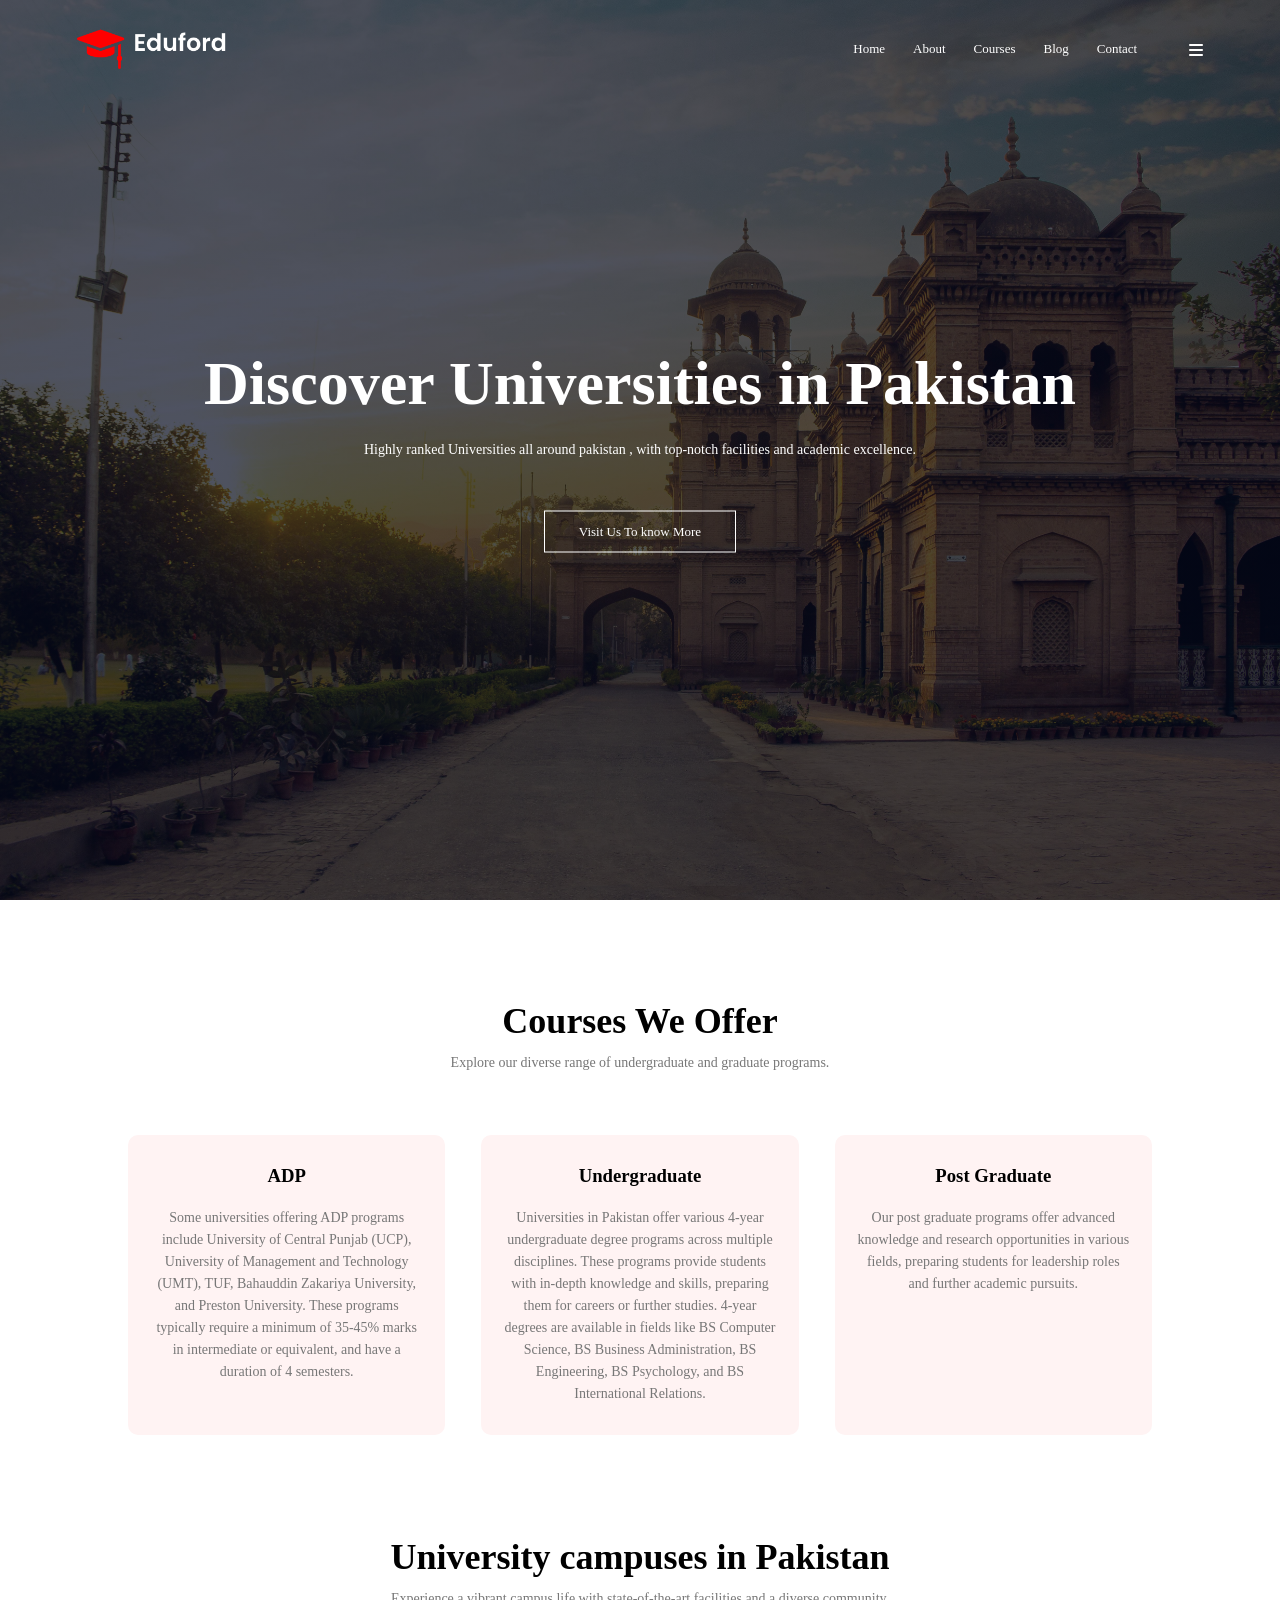
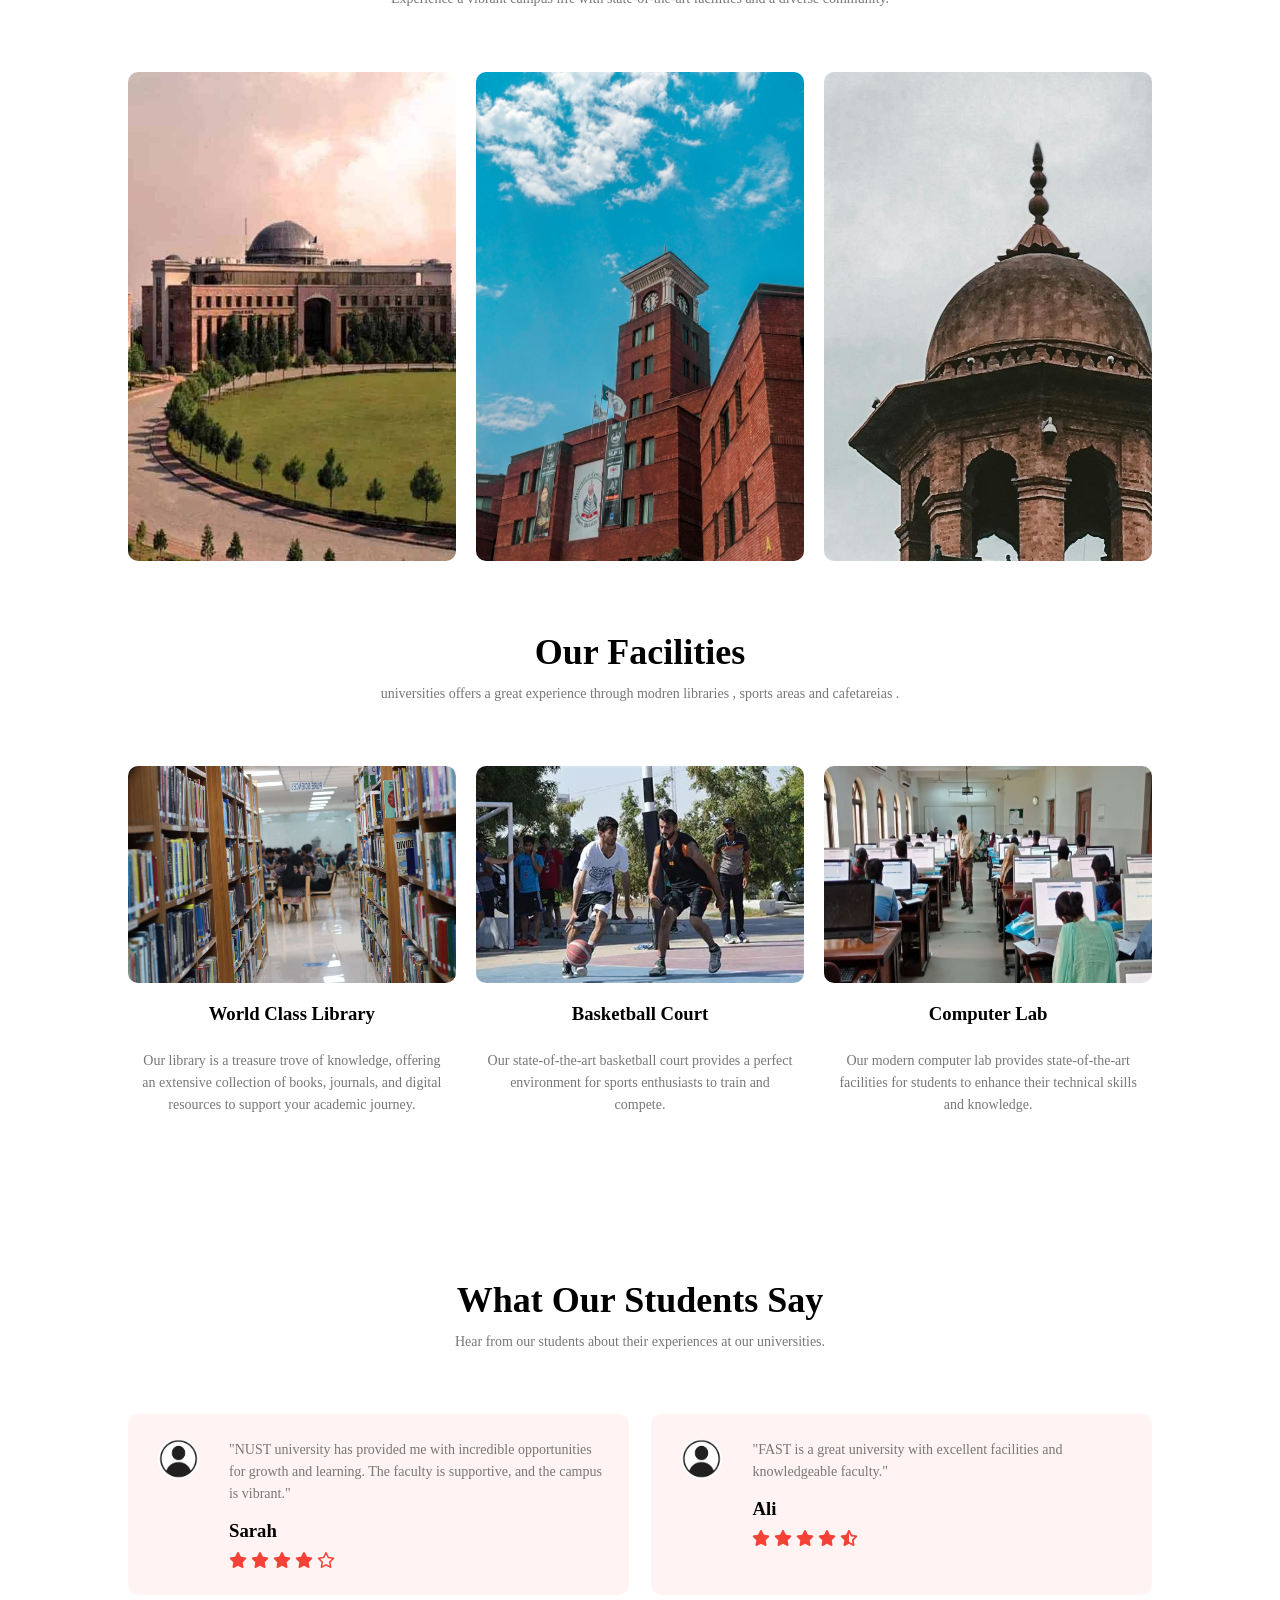
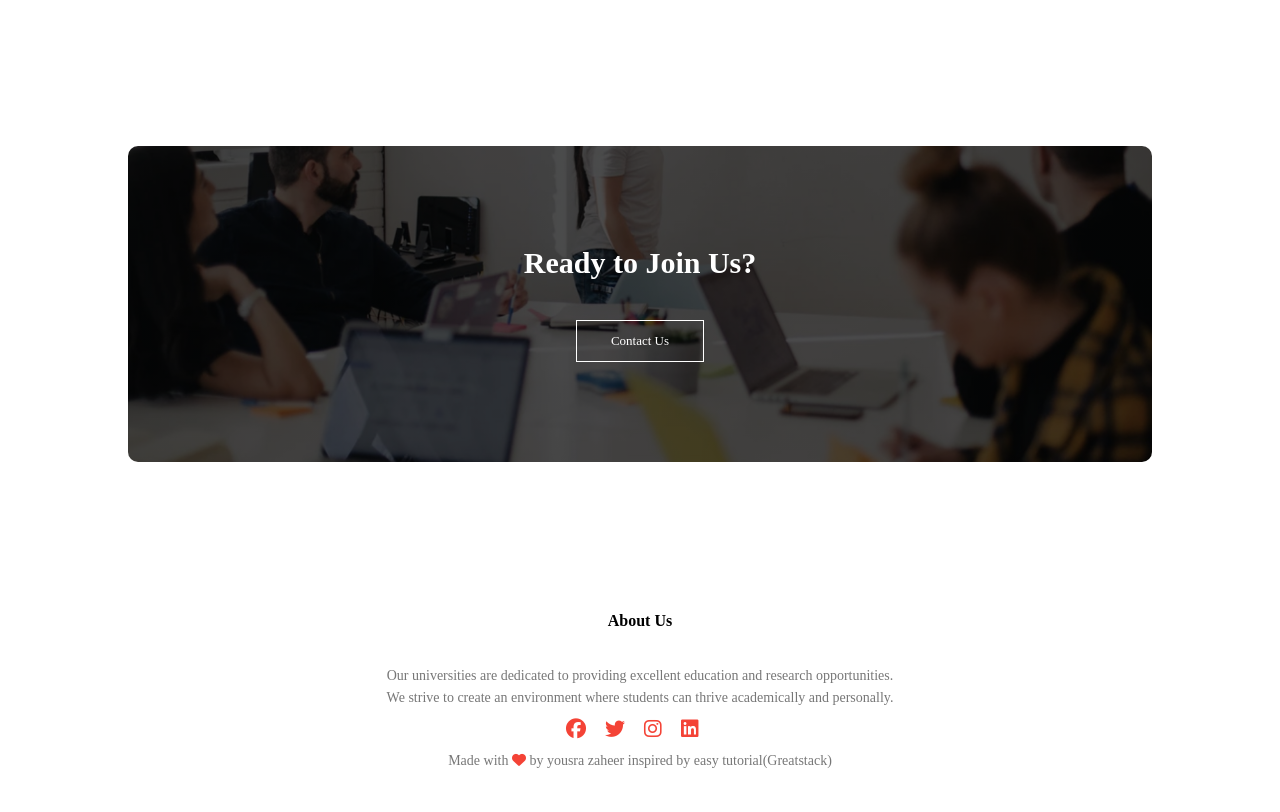
<file: index.html>
<!DOCTYPE html>
<html lang="en">
<head>
	<meta charset="UTF-8">
	<meta name="viewport" content="width=device-width, initial-scale=1.0">
	<title>University Website</title>
    <link rel="stylesheet" href="./style.css">
    <link rel="stylesheet" href="https://cdnjs.cloudflare.com/ajax/libs/font-awesome/6.4.2/css/all.min.css" integrity="sha512-z3gLpd7yknf1YoNbCzqRKc4qyor8gaKU1qmn+CShxbuBusANI9QpRohGBreCFkKxLhei6S9CQXFEbbKuqLg0DA==" crossorigin="anonymous" referrerpolicy="no-referrer">
</head>
<body>
    <section class="header">
      <nav> 
        <a href="index.html"><img src="images/logo.png" alt="University Logo"></a> 
        <div class="nav-links" id="navlinks">
        <i class="fa-solid fa-xmark" id="cross" onclick="hideMenu()"></i>
            <ul>
              <li><a href="index.html">Home</a></li>  
              <li><a href="about.html">About</a></li> 
              <li><a href="course.html">Courses</a></li>
              <li><a href="blog.html">Blog</a></li> 
              <li><a href="contact.html">Contact</a></li> 
            </ul>
        </div>
        <i class="fa-solid fa-bars" id="bars" onclick="showMenu()"></i>

      </nav>
      <div class="text-box">
       <h1>Discover Universities in Pakistan</h1>
       <p>Highly ranked Universities all around pakistan , with top-notch facilities and academic excellence.</p>
       <a href="contact.html" class="hero-btn">Visit Us To know More</a>
    </div>
    </section>

<!--Courses section -->
    <section class="Course">
        <h1>Courses We Offer</h1>
        <p>Explore our diverse range of undergraduate and graduate programs.</p>
        <div class="row">
            <div class="course-col">
                <h3>ADP</h3>
                <p>Some universities offering ADP programs include University of Central Punjab (UCP), University of Management and Technology (UMT), TUF, Bahauddin Zakariya University, and Preston University. These programs typically require a minimum of 35-45% marks in intermediate or equivalent, and have a duration of 4 semesters.</p>
            </div>
             <div class="course-col">
                <h3>Undergraduate</h3>
                <p>Universities in Pakistan offer various 4-year undergraduate degree programs across multiple disciplines. These programs provide students with in-depth knowledge and skills, preparing them for careers or further studies. 4-year degrees are available in fields like BS Computer Science, BS Business Administration, BS Engineering, BS Psychology, and BS International Relations.</p>
            </div>
             <div class="course-col">
                <h3>Post Graduate</h3>
                <p>Our post graduate programs offer advanced knowledge and research opportunities in various fields, preparing students for leadership roles and further academic pursuits.</p>
            </div>
        </div>
    </section>

<!-- campus section -->
<section class="Campus">
        <h1>University campuses in Pakistan</h1>
        <p>Experience a vibrant campus life with state-of-the-art facilities and a diverse community.</p>
         <div class="Campus-row">
            
            <div class="Campus-col">
            <img src="images\nustuni.jpg" alt="Nust">
                <div class="layer">
                    <h3>NUST</h3>
                </div>
            </div>

             <div class="Campus-col">
            <img id="gcu" src="images\gcuLahore.jpg" alt="GCU LAHORE">
                <div class="layer">
                    <h3>GCU LAHORE</h3>
                </div>
            </div>

             <div class="Campus-col">
            <img src="images\islamiaclg.jpg" alt="ISLAMIA">
                <div class="layer">
                    <h3>ISLAMIA</h3>
                </div>
            </div>
         </div>
    </section>

<!-- facilities section-->
 <section class="facilities">
       <h1>Our Facilities</h1>
       <p>universities offers a great experience through modren libraries , sports areas and cafetareias .</p>
       <div class="row">
        <div class="facilities-col">
            <img src="images/library.jpg" alt="Library">
            <h3>World Class Library</h3>
            <p>Our library is a treasure trove of knowledge,
                 offering an extensive collection of books, 
                 journals, and digital resources to support
                          your academic journey.</p>
        </div>

        <div class="facilities-col">
            <img src="images/basketball.webp" alt="Basketball">
            <h3>Basketball Court</h3>
            <p>Our state-of-the-art basketball court provides
                 a perfect environment for sports enthusiasts 
                 to train and compete.</p>
        </div>

        <div class="facilities-col">
            <img src="images/cslab.jpg" alt="Computer Lab">
            <h3>Computer Lab</h3>
            <p>Our modern computer lab provides state-of-the-art facilities for students to enhance their technical skills and knowledge.</p>
        </div>
    </div>
 </section>

 <!-- Testimonials section-->
 <section class="testimonials">
    <h1>What Our Students Say</h1>
    <p>Hear from our students about their experiences at our universities.</p>
    <div class="row">
        <div class="testimonial-col">
            <img src="images/pfplogo.jpg" alt="user 1">
            <div>
                <p>"NUST university has provided me with incredible opportunities for growth and learning. The faculty is supportive, and the campus is vibrant."</p>
                <h3>Sarah</h3>
                <div id="star-color">
                <i class="fa-solid fa-star"></i>
                <i class="fa-solid fa-star"></i>
                <i class="fa-solid fa-star"></i>
                <i class="fa-solid fa-star"></i>
                <i class="fa-regular fa-star"></i>
                </div>
            </div>
        </div>
        <div class="testimonial-col">
            <img src="images/pfplogo.jpg" alt="user 2">
            <div>
                <p>"FAST is a great university with excellent facilities and knowledgeable faculty."</p>
                <h3>Ali</h3>
                <div id="star-color">
                <i class="fa-solid fa-star"></i>
                <i class="fa-solid fa-star"></i>
                <i class="fa-solid fa-star"></i>
                <i class="fa-solid fa-star"></i>
                <i class="fa-solid fa-star-half-stroke"></i>
                </div>
            </div>
        </div>
        </div>
    </div>
 </section>

<!-- call to action -->
 <section class="cta">
    <h1>Ready to Join Us?</h1>
    <a href="contact.html" class="hero-btn" >Contact Us </a>
 </section>

 <!-- Footer section -->
 <section class="footer">
    <h4>About Us</h4>
    <p>Our universities are dedicated to providing excellent education and research opportunities. 
<br> We strive to create an environment where students can thrive academically and personally.</p>
<div class="icons">
    <i class="fa-brands fa-facebook" id="icon"></i>
    <i class="fa-brands fa-twitter" id="icon"></i>
    <i class="fa-brands fa-instagram" id="icon"></i>
    <i class="fa-brands fa-linkedin" id="icon"></i>
</div>
<p> Made with <i class="fa-solid fa-heart" id="heart-icon"></i> by yousra zaheer inspired by easy tutorial(Greatstack)</p>
</section>

<!-- javascript for menu toogling -->
    <script>
     var navlinks=document.getElementById("navlinks");
        function showMenu(){
            navlinks.style.right="0";
        
        }
        function hideMenu(){
            navlinks.style.right="-200px";
        }
    </script>
</body>
</html>
</file>
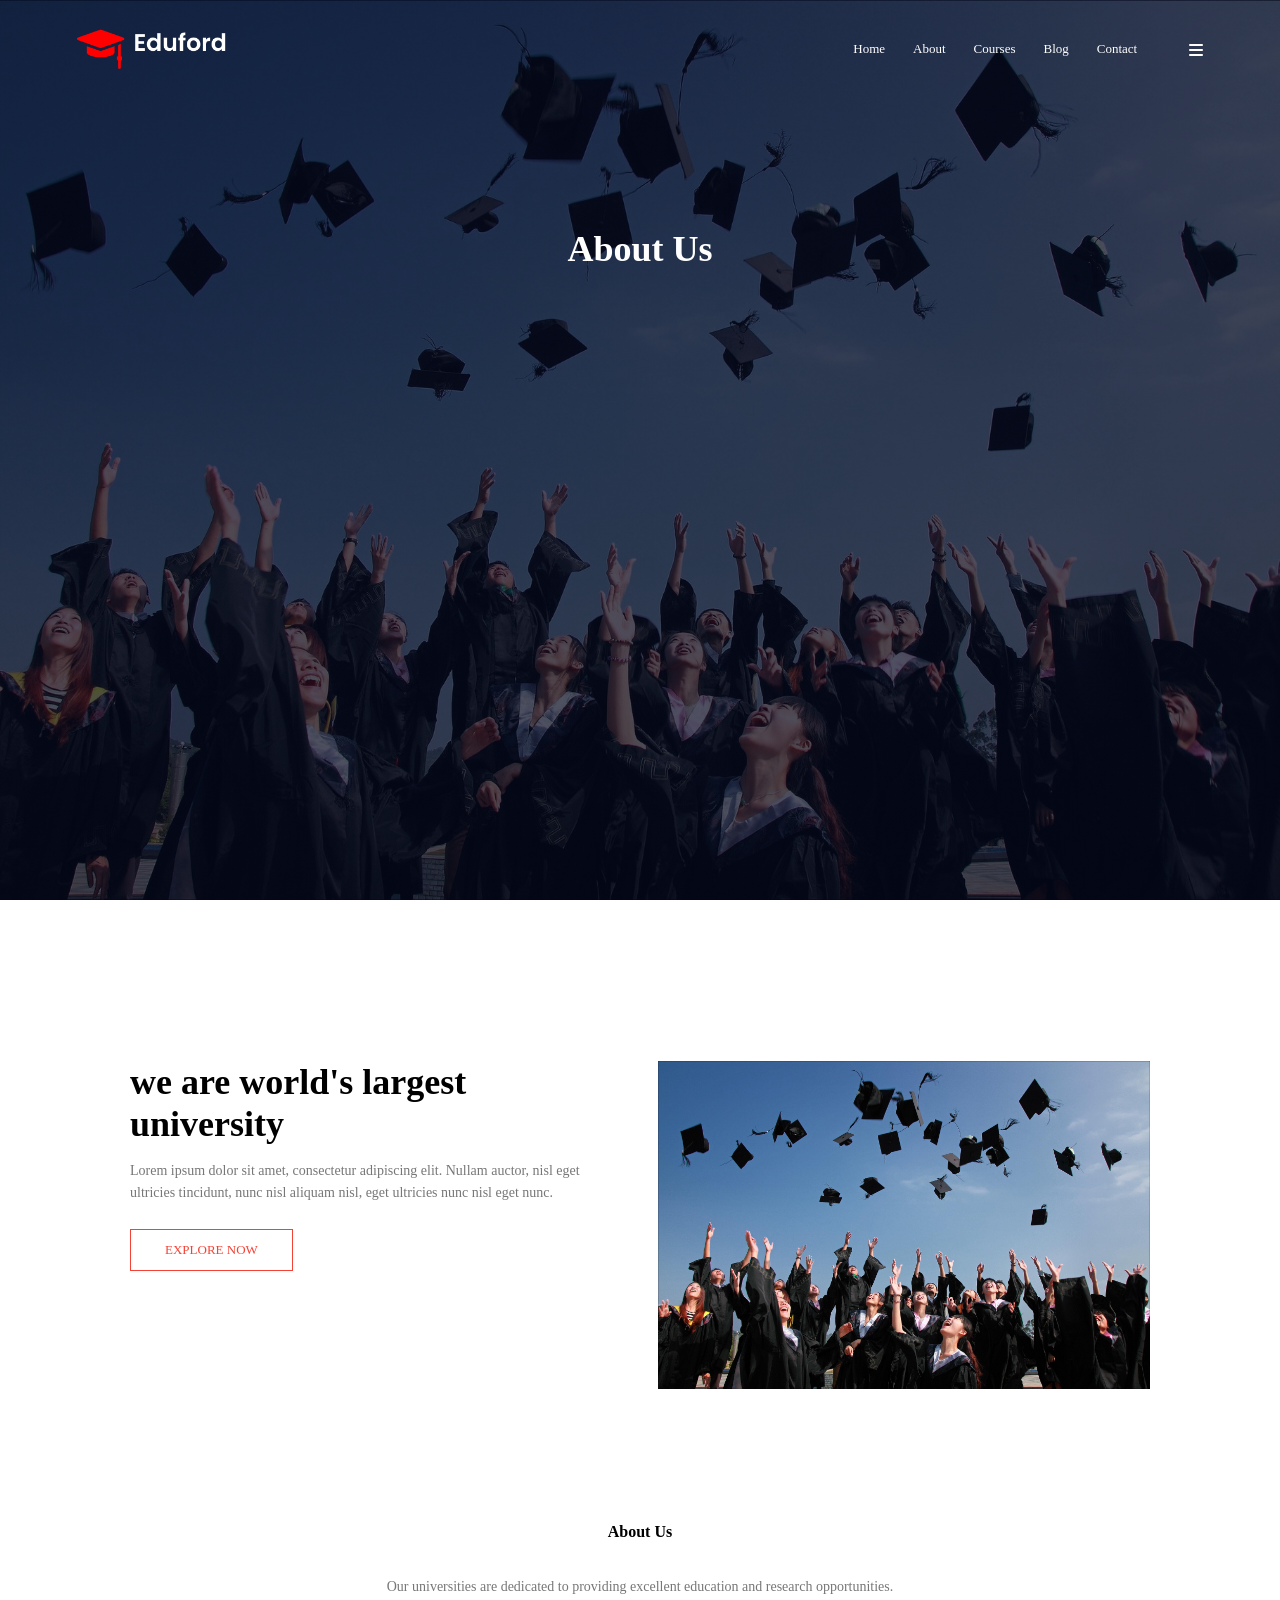
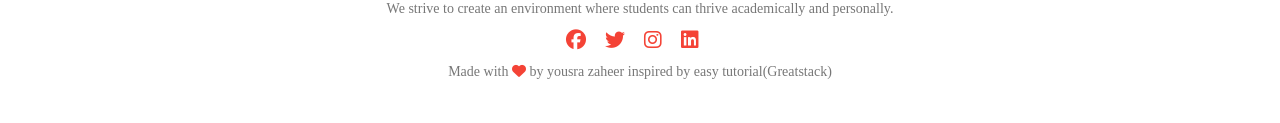
<file: about.html>
<!DOCTYPE html>
<html lang="en">
<head>
	<meta charset="UTF-8">
	<meta name="viewport" content="width=device-width, initial-scale=1.0">
	<title>University Website</title>
    <link rel="stylesheet" href="./style.css">
    <link rel="stylesheet" href="https://cdnjs.cloudflare.com/ajax/libs/font-awesome/6.4.2/css/all.min.css" integrity="sha512-z3gLpd7yknf1YoNbCzqRKc4qyor8gaKU1qmn+CShxbuBusANI9QpRohGBreCFkKxLhei6S9CQXFEbbKuqLg0DA==" crossorigin="anonymous" referrerpolicy="no-referrer">
</head>
<body>
    <section class="sub-header">
      <nav> 
        <a href="index.html"><img src="images/logo.png" alt="University Logo"></a> 
        <div class="nav-links" id="navlinks">
        <i class="fa-solid fa-xmark" id="cross" onclick="hideMenu()"></i>
            <ul>
              <li><a href="index.html">Home</a></li>  
              <li><a href="about.html">About</a></li> 
              <li><a href="course.html">Courses</a></li>
              <li><a href="blog.html">Blog</a></li> 
              <li><a href="contact.html">Contact</a></li>  
            </ul>
        </div>
        <i class="fa-solid fa-bars" id="bars" onclick="showMenu()"></i>

      </nav>
    <h1>About Us</h1>
    </section>

    <!-- about us content section -->
     <section class="about-us">
        <div class="row">
            <div class="about-col">
               <h1> we are world's largest university</h1>
               <p> Lorem ipsum dolor sit amet, consectetur adipiscing elit. Nullam auctor, nisl eget ultricies tincidunt, nunc nisl aliquam nisl, eget ultricies nunc nisl eget nunc.</p>
               <a href="" class="hero-btn red-btn">EXPLORE NOW</a>
            </div>
            <div class="about-col">
                <img src="images/background.jpg" alt="About Us">

            </div>

        </div>
     </section>

 <!-- Footer section -->
 <section class="footer">
    <h4>About Us</h4>
    <p>Our universities are dedicated to providing excellent education and research opportunities. 
<br> We strive to create an environment where students can thrive academically and personally.</p>
<div class="icons">
    <i class="fa-brands fa-facebook" id="icon"></i>
    <i class="fa-brands fa-twitter" id="icon"></i>
    <i class="fa-brands fa-instagram" id="icon"></i>
    <i class="fa-brands fa-linkedin" id="icon"></i>
</div>
<p> Made with <i class="fa-solid fa-heart" id="heart-icon"></i> by yousra zaheer inspired by easy tutorial(Greatstack)</p>
</section>

<!-- javascript for menu toogling -->
    <script>
     var navlinks=document.getElementById("navlinks");
        function showMenu(){
            navlinks.style.right="0";
        
        }
        function hideMenu(){
            navlinks.style.right="-200px";
        }
    </script>
</body>
</html>
</file>
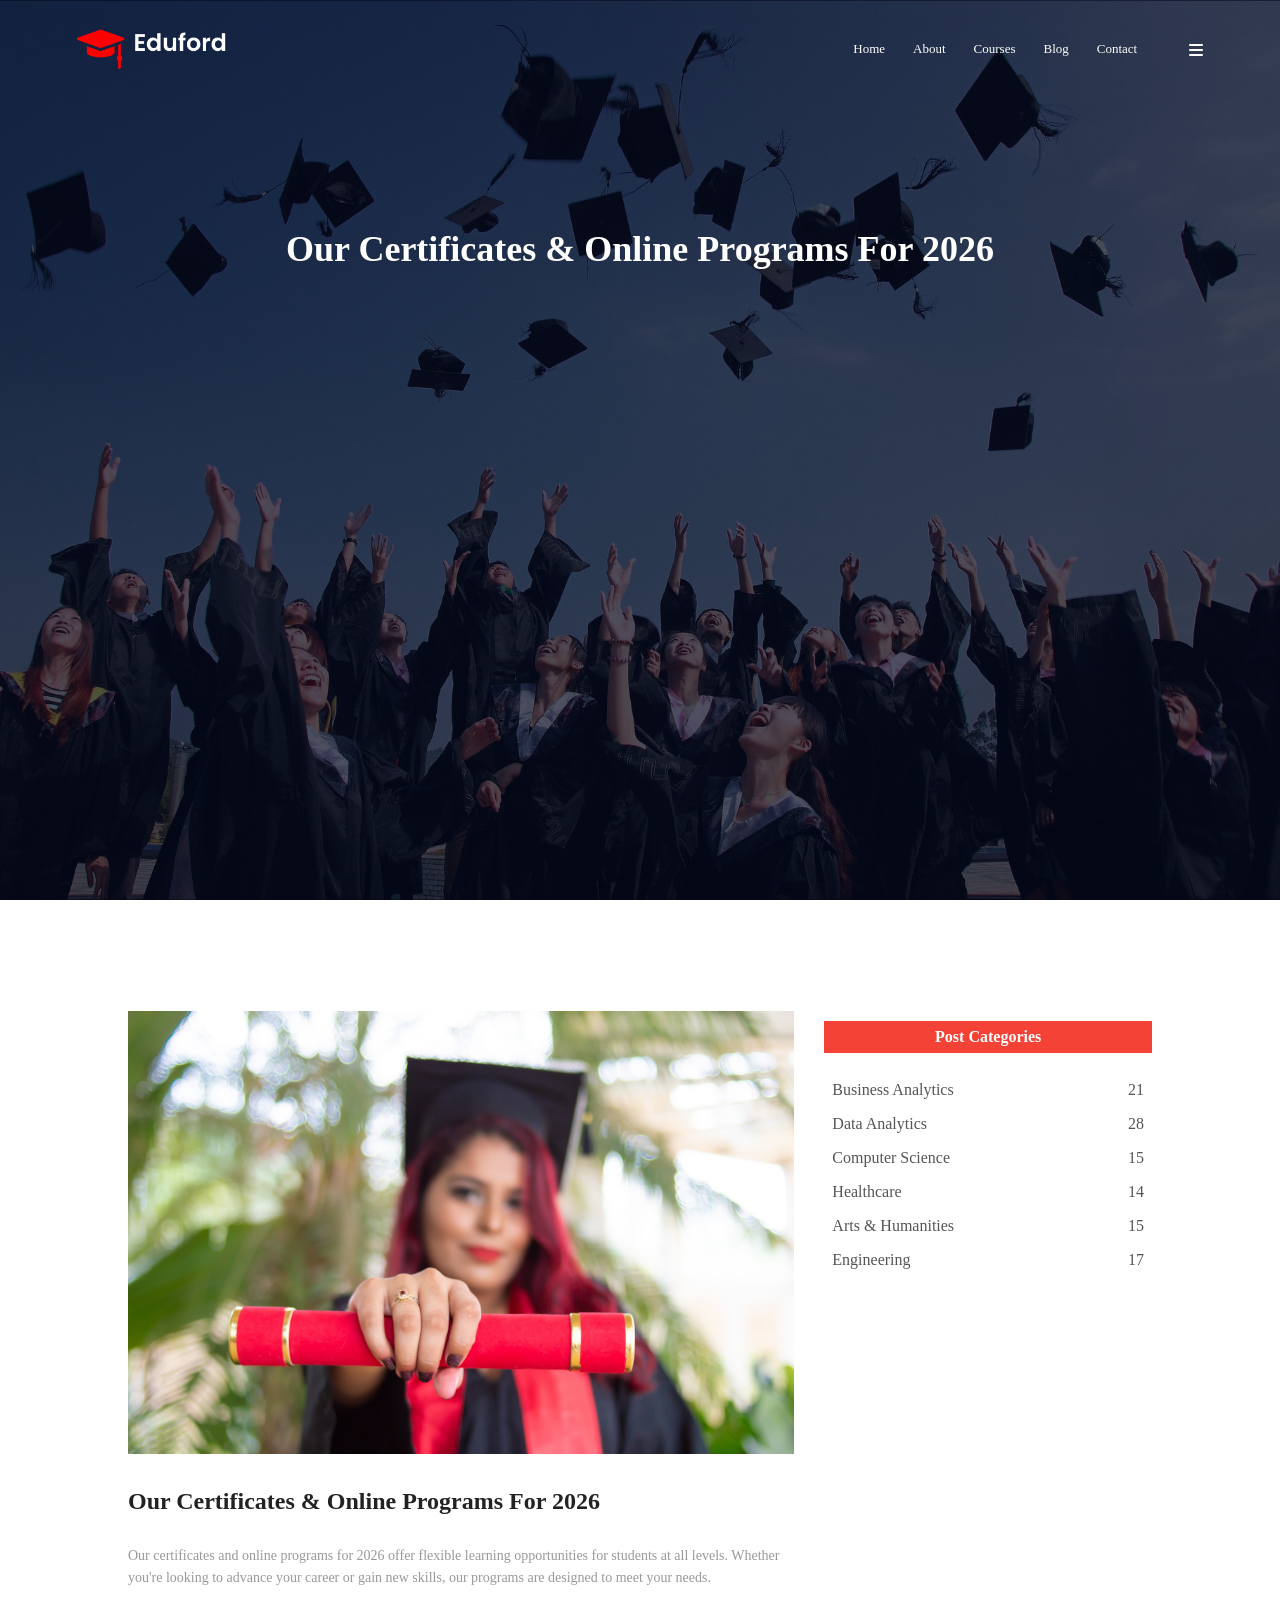
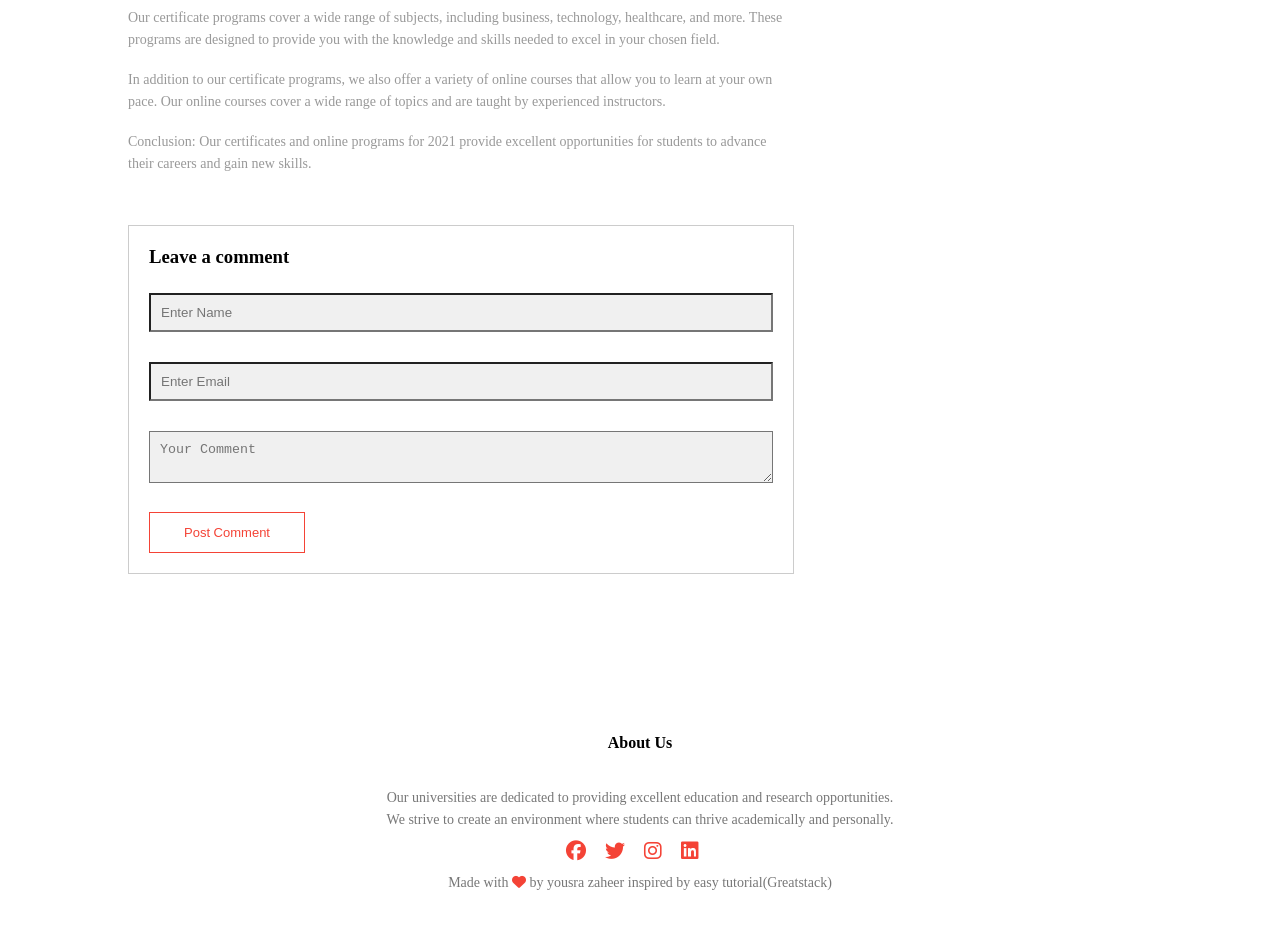
<file: blog.html>
<!DOCTYPE html>
<html lang="en">
<head>
	<meta charset="UTF-8">
	<meta name="viewport" content="width=device-width, initial-scale=1.0">
	<title>University Website</title>
    <link rel="stylesheet" href="./style.css">
    <link rel="stylesheet" href="https://cdnjs.cloudflare.com/ajax/libs/font-awesome/6.4.2/css/all.min.css" integrity="sha512-z3gLpd7yknf1YoNbCzqRKc4qyor8gaKU1qmn+CShxbuBusANI9QpRohGBreCFkKxLhei6S9CQXFEbbKuqLg0DA==" crossorigin="anonymous" referrerpolicy="no-referrer">
</head>
<body>
    <section class="sub-header">
      <nav> 
        <a href="index.html"><img src="images/logo.png" alt="University Logo"></a> 
        <div class="nav-links" id="navlinks">
        <i class="fa-solid fa-xmark" id="cross" onclick="hideMenu()"></i>
            <ul>
              <li><a href="index.html">Home</a></li>  
              <li><a href="about.html">About</a></li> 
              <li><a href="course.html">Courses</a></li>
              <li><a href="blog.html">Blog</a></li> 
              <li><a href="contact.html">Contact</a></li>  
            </ul>
        </div>
        <i class="fa-solid fa-bars" id="bars" onclick="showMenu()"></i>

      </nav>
    <h1>Our Certificates & Online Programs For 2026</h1>
    </section>

<!-- blog page content -->
 <section class="blog-content">
    <div class="row">
        <div class="blog-left">
            <img src="images/certificate.jpg" alt="certificate">
            <h2>Our Certificates & Online Programs For 2026</h2>
            <p>Our certificates and online programs for 2026 offer flexible learning opportunities for students at all levels. Whether you're looking to advance your career or gain new skills, our programs are designed to meet your needs.</p>
            <br>
            <p>Our certificate programs cover a wide range of subjects, including business, technology, healthcare, and more. These programs are designed to provide you with the knowledge and skills needed to excel in your chosen field.</p>
            <br>
            <p>In addition to our certificate programs, we also offer a variety of online courses that allow you to learn at your own pace. Our online courses cover a wide range of topics and are taught by experienced instructors.</p>
            <br>
            <p>Conclusion: Our certificates and online programs for 2021 provide excellent opportunities for students to advance their careers and gain new skills.</p>
            
            <div class="comment-box">
                <h3>Leave a comment</h3>
                <form class="comment-form" action="https://formspree.io/f/mojpldyk" method="post">
                    <input type="text" name="name" placeholder="Enter Name">
                    <input type="email" name="email" placeholder="Enter Email">
                    <textarea name="comment" row="5" placeholder="Your Comment"></textarea>
                    <button type="submit" class="hero-btn red-btn">Post Comment</button>
                </form>
                
            </div>
        </div>
          <div class="blog-right">
            <h3>Post Categories</h3>
            <div>
                <span>Business Analytics</span>
                <span>21</span>
            </div>
             <div>
                <span>Data Analytics</span>
                <span>28</span>
            </div>
             <div>
                <span>Computer Science</span>
                <span>15</span>
            </div>
             <div>
                <span>Healthcare</span>
                <span>14</span>
            </div>
            <div>
                <span>Arts & Humanities</span>
                <span>15</span>
            </div>
            <div>
                <span>Engineering</span>
                <span>17</span>
            </div>

        </div>
    </div>
 </section>


 <!-- Footer section -->
 <section class="footer">
    <h4>About Us</h4>
    <p>Our universities are dedicated to providing excellent education and research opportunities. 
<br> We strive to create an environment where students can thrive academically and personally.</p>
<div class="icons">
    <i class="fa-brands fa-facebook" id="icon"></i>
    <i class="fa-brands fa-twitter" id="icon"></i>
    <i class="fa-brands fa-instagram" id="icon"></i>
    <i class="fa-brands fa-linkedin" id="icon"></i>
</div>
<p> Made with <i class="fa-solid fa-heart" id="heart-icon"></i> by yousra zaheer inspired by easy tutorial(Greatstack)</p>
</section>

<!-- javascript for menu toogling -->
    <script>
     var navlinks=document.getElementById("navlinks");
        function showMenu(){
            navlinks.style.right="0";
        
        }
        function hideMenu(){
            navlinks.style.right="-200px";
        }
    </script>
</body>
</html>
</file>
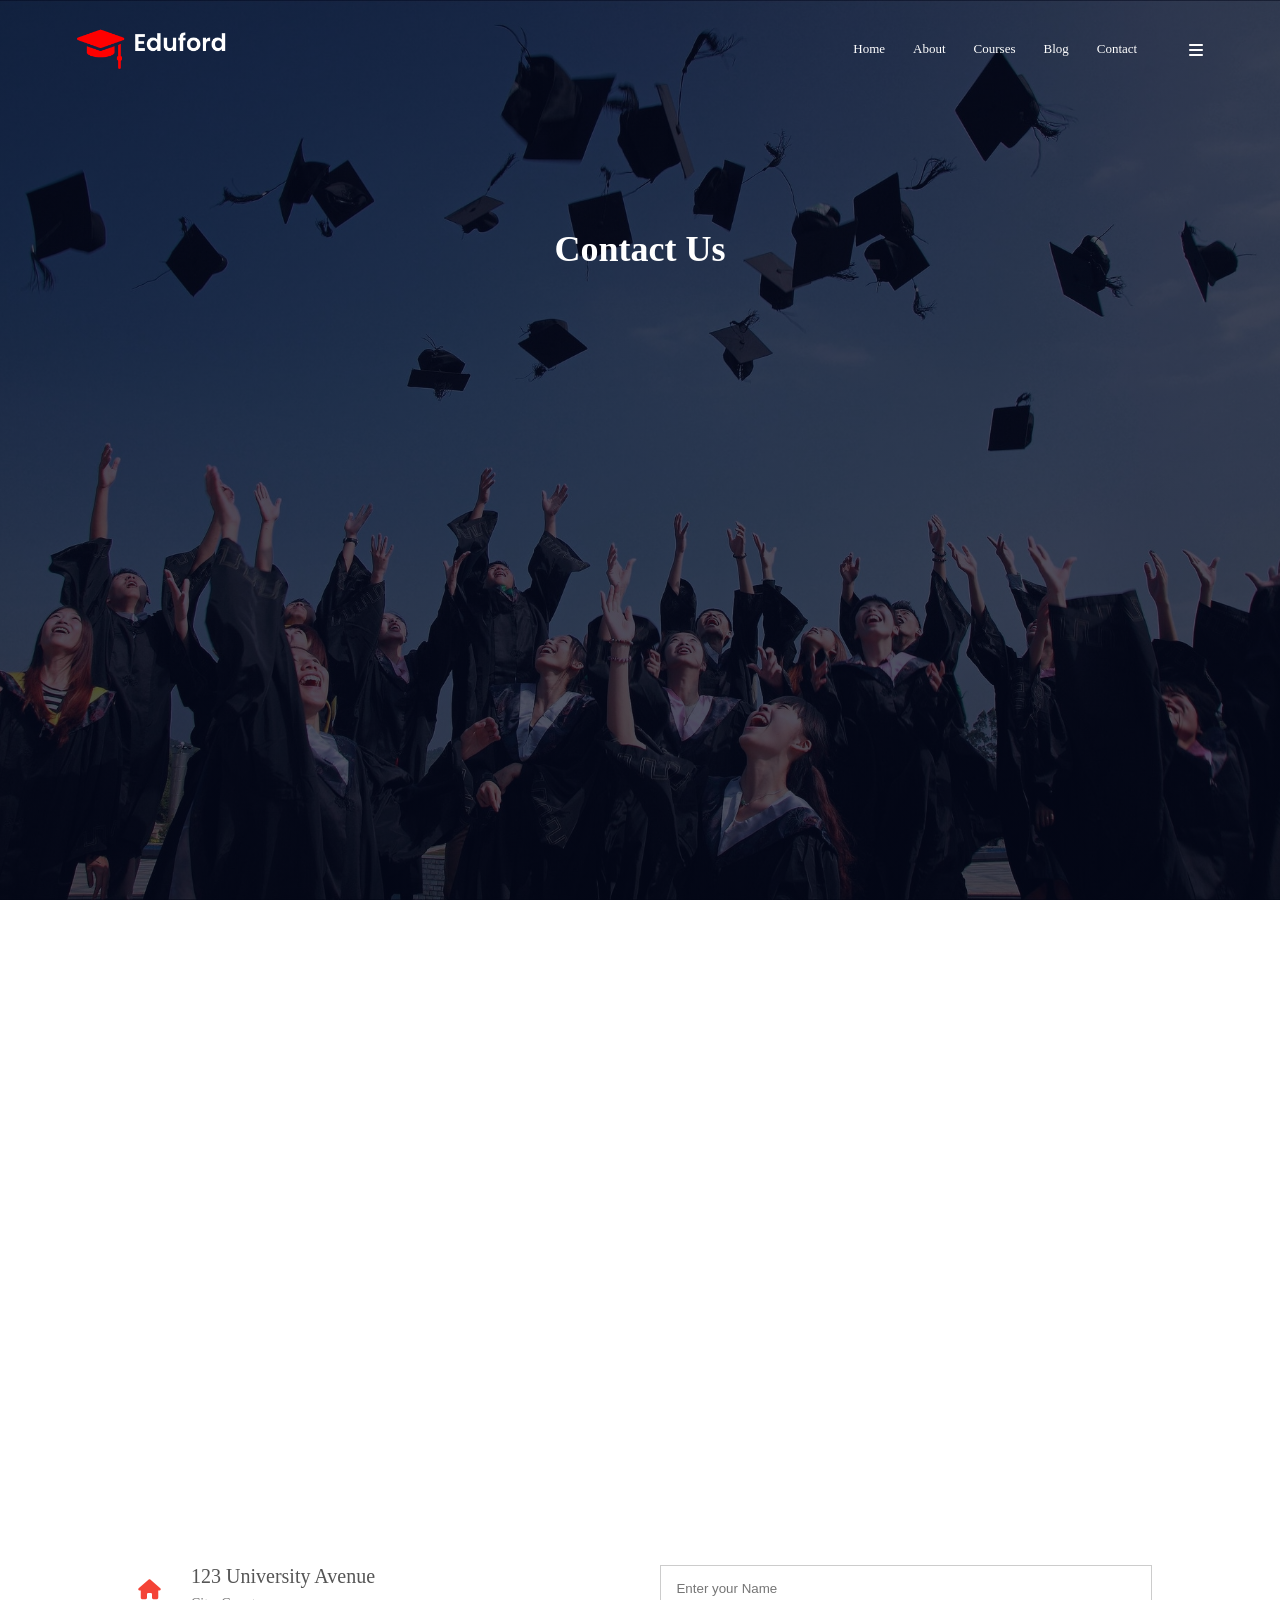
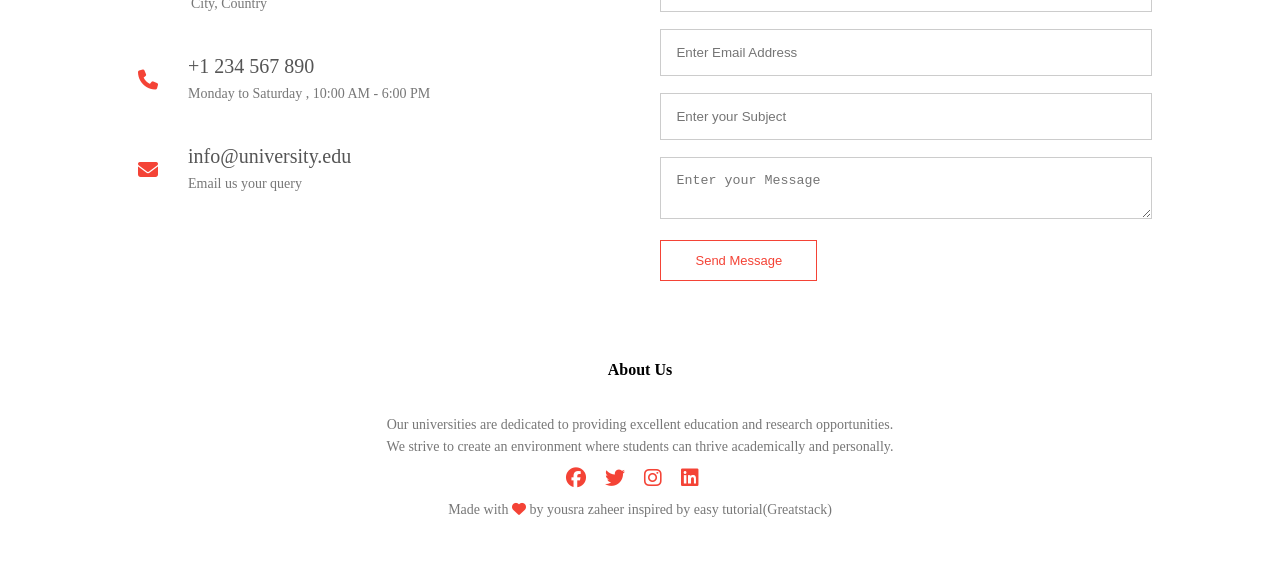
<file: contact.html>
<!DOCTYPE html>
<html lang="en">
<head>
	<meta charset="UTF-8">
	<meta name="viewport" content="width=device-width, initial-scale=1.0">
	<title>University Website</title>
    <link rel="stylesheet" href="./style.css">
    <link rel="stylesheet" href="https://cdnjs.cloudflare.com/ajax/libs/font-awesome/6.4.2/css/all.min.css" integrity="sha512-z3gLpd7yknf1YoNbCzqRKc4qyor8gaKU1qmn+CShxbuBusANI9QpRohGBreCFkKxLhei6S9CQXFEbbKuqLg0DA==" crossorigin="anonymous" referrerpolicy="no-referrer">
</head>
<body>
    <section class="sub-header">
      <nav> 
        <a href="index.html"><img src="images/logo.png" alt="University Logo"></a> 
        <div class="nav-links" id="navlinks">
        <i class="fa-solid fa-xmark" id="cross" onclick="hideMenu()"></i>
            <ul>
             <li><a href="index.html">Home</a></li>  
              <li><a href="about.html">About</a></li> 
              <li><a href="course.html">Courses</a></li>
              <li><a href="blog.html">Blog</a></li> 
              <li><a href="contact.html">Contact</a></li> 
            </ul>
        </div>
        <i class="fa-solid fa-bars" id="bars" onclick="showMenu()"></i>

      </nav>
    <h1>Contact Us</h1>
    </section>

    <!--contact us section  -->
    <section class="location">

        <iframe src="https://www.google.com/maps/embed?pb=!1m14!1m12!1m3!1d13280.301052704119!2d73.14737515!3d33.681115299999995!2m3!1f0!2f0!3f0!3m2!1i1024!2i768!4f13.1!5e0!3m2!1sen!2s!4v1774774502995!5m2!1sen!2s" width="600" height="450" style="border:0;" allowfullscreen="" loading="lazy" referrerpolicy="no-referrer-when-downgrade"></iframe>
    
    </section>

    <section class="contact-us">
        <div class="row">
            <div class="contact-col">
                <div>
                    <i class="fa-solid fa-house" id="home-icon"></i>
                    <span>
                        <h5>123 University Avenue</h5>
                        <p>City, Country</p>
                    </span>
                </div>

                <div>
                    <i class="fa-solid fa-phone" id="phone-icon"></i>
                    <span>
                        <h5>+1 234 567 890</h5>
                        <p>Monday to Saturday , 10:00 AM - 6:00 PM</p>
                    </span>
                </div>

                <div>
                    <i class="fa-solid fa-envelope" id="envelop-icon"></i>
                    <span>
                        <h5>info@university.edu</h5>
                        <p>Email us your query</p>
                    </span>
                </div>
            </div>

            <div class="contact-col">
                <form action="https://formspree.io/f/mdapdgyk" method="post">
                    <input type="text" name="name" placeholder="Enter your Name" required>
                    <input type="email" name="email" placeholder="Enter Email Address" required>
                    <input type="text" name="subject"  placeholder="Enter your Subject" required>
                    <textarea name="message" row="8" placeholder="Enter your Message" required></textarea> 
                    <button type="submit" class="hero-btn red-btn">Send Message</button>

                </form>
            </div>
        </div>
    </section>
  
 <!-- Footer section -->
 <section class="footer">
    <h4>About Us</h4>
    <p>Our universities are dedicated to providing excellent education and research opportunities. 
<br> We strive to create an environment where students can thrive academically and personally.</p>
<div class="icons">
    <i class="fa-brands fa-facebook" id="icon"></i>
    <i class="fa-brands fa-twitter" id="icon"></i>
    <i class="fa-brands fa-instagram" id="icon"></i>
    <i class="fa-brands fa-linkedin" id="icon"></i>
</div>
<p> Made with <i class="fa-solid fa-heart" id="heart-icon"></i> by yousra zaheer inspired by easy tutorial(Greatstack)</p>
</section>

<!-- javascript for menu toogling -->
    <script>
     var navlinks=document.getElementById("navlinks");
        function showMenu(){
            navlinks.style.right="0";
        
        }
        function hideMenu(){
            navlinks.style.right="-200px";
        }
    </script>
</body>
</html>
</file>
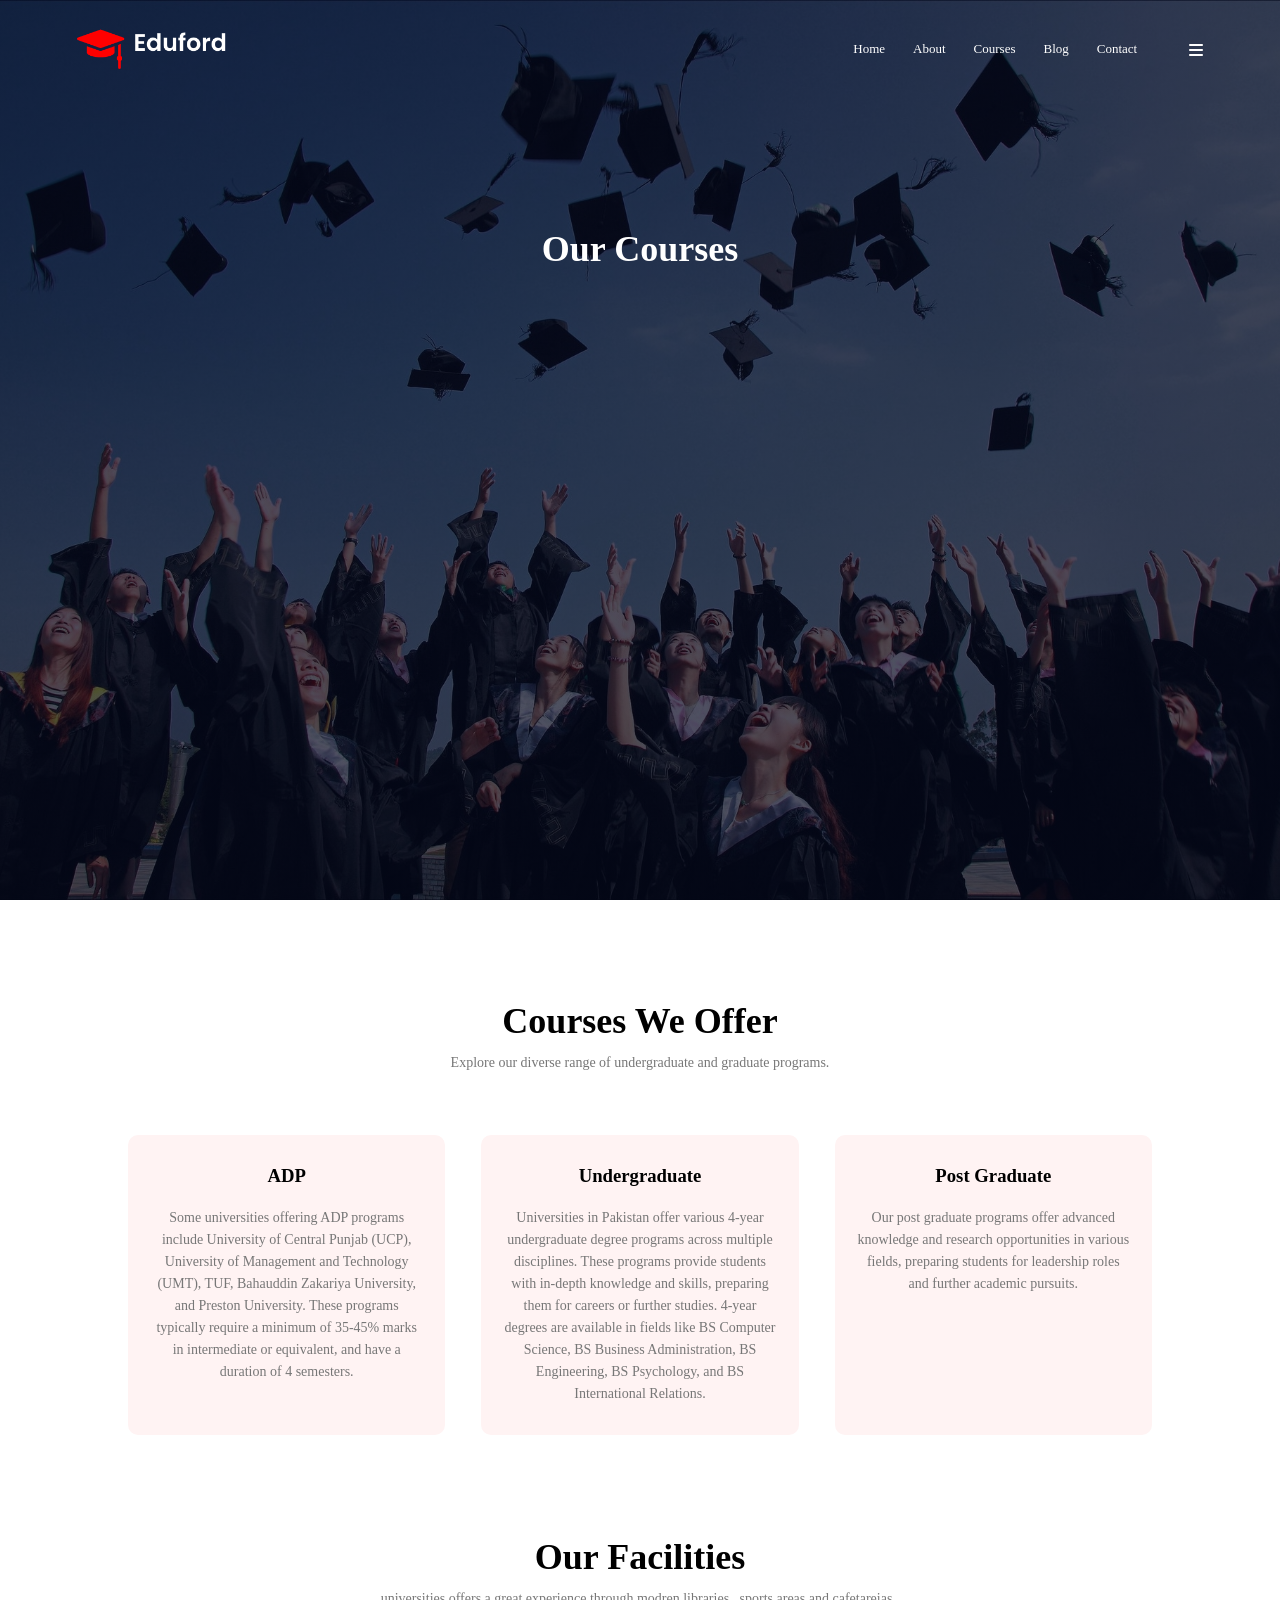
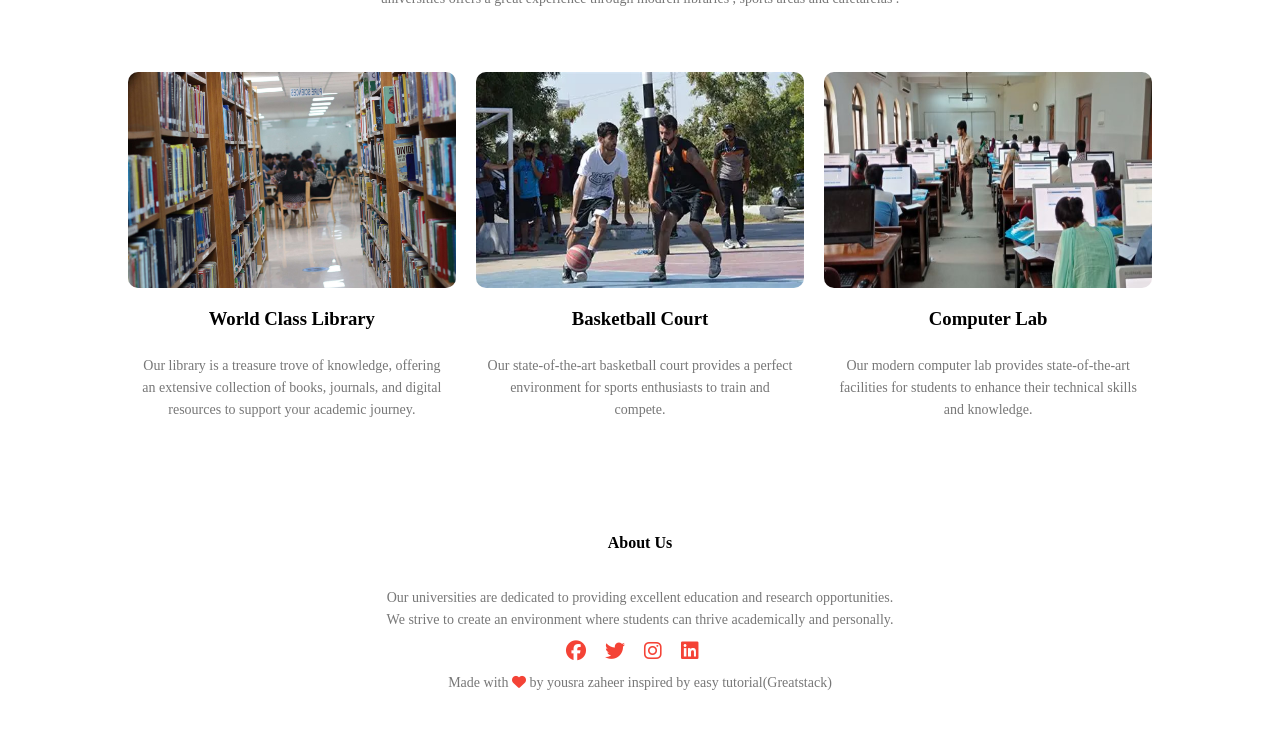
<file: course.html>
<!DOCTYPE html>
<html lang="en">
<head>
	<meta charset="UTF-8">
	<meta name="viewport" content="width=device-width, initial-scale=1.0">
	<title>University Website</title>
    <link rel="stylesheet" href="./style.css">
    <link rel="stylesheet" href="https://cdnjs.cloudflare.com/ajax/libs/font-awesome/6.4.2/css/all.min.css" integrity="sha512-z3gLpd7yknf1YoNbCzqRKc4qyor8gaKU1qmn+CShxbuBusANI9QpRohGBreCFkKxLhei6S9CQXFEbbKuqLg0DA==" crossorigin="anonymous" referrerpolicy="no-referrer">
</head>
<body>
    <section class="sub-header">
      <nav> 
        <a href="index.html"><img src="images/logo.png" alt="University Logo"></a> 
        <div class="nav-links" id="navlinks">
        <i class="fa-solid fa-xmark" id="cross" onclick="hideMenu()"></i>
            <ul>
              <li><a href="index.html">Home</a></li>  
              <li><a href="about.html">About</a></li> 
              <li><a href="course.html">Courses</a></li>
              <li><a href="blog.html">Blog</a></li> 
              <li><a href="contact.html">Contact</a></li>  
            </ul>
        </div>
        <i class="fa-solid fa-bars" id="bars" onclick="showMenu()"></i>

      </nav>
    <h1>Our Courses</h1>
    </section>

<!--Courses section -->
    <section class="Course">
        <h1>Courses We Offer</h1>
        <p>Explore our diverse range of undergraduate and graduate programs.</p>
        <div class="row">
            <div class="course-col">
                <h3>ADP</h3>
                <p>Some universities offering ADP programs include University of Central Punjab (UCP), University of Management and Technology (UMT), TUF, Bahauddin Zakariya University, and Preston University. These programs typically require a minimum of 35-45% marks in intermediate or equivalent, and have a duration of 4 semesters.</p>
            </div>
             <div class="course-col">
                <h3>Undergraduate</h3>
                <p>Universities in Pakistan offer various 4-year undergraduate degree programs across multiple disciplines. These programs provide students with in-depth knowledge and skills, preparing them for careers or further studies. 4-year degrees are available in fields like BS Computer Science, BS Business Administration, BS Engineering, BS Psychology, and BS International Relations.</p>
            </div>
             <div class="course-col">
                <h3>Post Graduate</h3>
                <p>Our post graduate programs offer advanced knowledge and research opportunities in various fields, preparing students for leadership roles and further academic pursuits.</p>
            </div>
        </div>
    </section>

<!-- facilities section-->
 <section class="facilities">
       <h1>Our Facilities</h1>
       <p>universities offers a great experience through modren libraries , sports areas and cafetareias .</p>
       <div class="row">
        <div class="facilities-col">
            <img src="images/library.jpg" alt="Library">
            <h3>World Class Library</h3>
            <p>Our library is a treasure trove of knowledge,
                 offering an extensive collection of books, 
                 journals, and digital resources to support
                          your academic journey.</p>
        </div>

        <div class="facilities-col">
            <img src="images/basketball.webp" alt="Basketball">
            <h3>Basketball Court</h3>
            <p>Our state-of-the-art basketball court provides
                 a perfect environment for sports enthusiasts 
                 to train and compete.</p>
        </div>

        <div class="facilities-col">
            <img src="images/cslab.jpg" alt="Computer Lab">
            <h3>Computer Lab</h3>
            <p>Our modern computer lab provides state-of-the-art facilities for students to enhance their technical skills and knowledge.</p>
        </div>
    </div>
 </section>


 <!-- Footer section -->
 <section class="footer">
    <h4>About Us</h4>
    <p>Our universities are dedicated to providing excellent education and research opportunities. 
<br> We strive to create an environment where students can thrive academically and personally.</p>
<div class="icons">
    <i class="fa-brands fa-facebook" id="icon"></i>
    <i class="fa-brands fa-twitter" id="icon"></i>
    <i class="fa-brands fa-instagram" id="icon"></i>
    <i class="fa-brands fa-linkedin" id="icon"></i>
</div>
<p> Made with <i class="fa-solid fa-heart" id="heart-icon"></i> by yousra zaheer inspired by easy tutorial(Greatstack)</p>
</section>

<!-- javascript for menu toogling -->
    <script>
     var navlinks=document.getElementById("navlinks");
        function showMenu(){
            navlinks.style.right="0";
        
        }
        function hideMenu(){
            navlinks.style.right="-200px";
        }
    </script>
</body>
</html>
</file>
<file: style.css>
* {
  margin: 0;
  padding: 0;
}
.header {
  min-height: 100vh;
  width: 100%;
  background-image: linear-gradient(rgba(4,9,30,0.7),rgba(4,9,30,0.7)), url(images/frontpage.jpg);
  background-position: center;
  background-size: cover;
  position: relative;
}
nav{
    display: flex;
    padding: 2% 6%;
    justify-content: space-between;
    align-items: center;

}
nav img{
    width: 150px;
}
.nav-links{
    flex: 1;
    text-align: right;
    font-family: 'poppins' , 'sans-serif';
}
.nav-links ul li{
    list-style: none;
    display: inline-block;
    padding:8px 12px;
    position:relative;

}
.nav-links ul li a{
    color: white;
    text-decoration: none;
    font-size: 13px;

}
.nav-links ul li::after{
    content: '';
    width: 0%;
    height: 2px;
    background: #f44336;
    display: block;
    margin: auto;
    transition: 0.5s;
}
.nav-links ul li:hover::after{
    width: 100%;

}
.text-box{
    width: 900%;
    color: #fff;
    position: absolute;
    top:50%;
    left:50%;
    transform: translate(-50%,-50%);
    text-align: center;
}
.text-box h1{
    font-size: 62px;
}
.text-box p{
    margin:10px 0 40px;
    font-size: 14px;
    color: #fff;
}
.hero-btn{
    display: inline-block;
    text-decoration: none;
    color:#fff;
    border:1px solid #fff;
    padding:12px 34px;
    font-size:13px ;
    background: transparent;
    position: relative;
    cursor: pointer;
}
.hero-btn:hover{
    border:1px solid #f44336;
    background:#f44336;
    transition: 1s;
}
#cross{
        display: none;
        
 }
@media(max-width: 700px){
   
    .text-box h1{
        font-size: 20px;
    }
    .nav-links ul li{
        display: block;
    }
    .nav-links{
        position: fixed;
        background: #f44336;
        height:auto;
        width:200px;
        top: 0px;
        right:0px;
        text-align: left;
        transition: 1s;
        
    }
    i{
        display: block;
        color:  white;
        margin-left: 10px;
        margin-top: 10px;
    }
    #cross{
        display: block;
        color:  white;
        margin-left: 10px;
        margin-top: 10px;
        cursor: pointer;
    }
     
}
 #bars{
        display: block;
        color:  white;
        margin-left: 40px;
        margin-top: 1px;
        cursor: pointer;
    }  
/* Courses Section */
.Course{
    width:80% ;
    margin: auto;
    text-align: center;
    padding-top: 100px;
}
h1{
    font-size: 36px;
    font-weight: 600;
}
p{
    color: #777;
    font-size: 14px;
    font-weight: 300;
    line-height: 22px;
    padding: 10px;
}
.row {
    margin-top:5%;
    display: flex;
    justify-content:space-between;
}
.course-col{
    flex-basis: 31%;
    background: #fff3f3;
    border-radius: 10px;
    margin-bottom: 5%;
    padding:20px 12px;
    box-sizing: border-box;
    transition: 0.5s;
}
h3{
    text-align: center;
    font-weight:600;
    margin:10px 0;

}
.course-col:hover{
    box-shadow: 0 0 20px 0px rgba(0,0,0,0.2);
}

@media(max-width:700px){
    .row{
        flex-direction:  column;
    }
}
/* campus section */
.Campus{
    width:80%;
    margin:auto;
    text-align: center;
    padding-top: 50px;
}
.Campus-row {
    margin-top:5%;
    display: flex;
    justify-content:space-between;
}
.Campus-col{
    flex-basis:32%;
    border-radius: 10px;
    margin-bottom: 20px;
    position: relative;
    overflow: hidden;

}
.Campus-col img{
    /* color: rgba(226,0,0,0.7); */
    width:100%;
    height: 100%;
    display: hidden; 
}

.layer{
    background-color:transparent;
    height:100%;
    width:100%;
    position: absolute;
    top:0;
    left:0;
    transition:0.5s;
}
.layer:hover{
    background: rgba(226,0,0,0.7); /* opacity 0.7 */
}

.layer h3{
    width:100%;
    font-weight:500;
    color:#fff;
    font-size:26px;
    bottom:0;
    left:50%;
    transform: translate(-50%);
    position:absolute;
    opacity:0;
    transition: 0.5s;
}
.layer:hover h3{
    bottom:49%;
    opacity:1;

}

/* facilities section */
.facilities{
    width:80%;
    margin:auto;
    text-align: center;
    padding-top: 50px;
}
.facilities-col{
    flex-basis:32%;
    border-radius: 10px;
    margin-bottom: 5%;
    text-align: left;
}
.facilities-col img{
    width:100%;
    height: 60%;
    border-radius: 10px;
}
.facilities-col p{
    padding: 10px;
    text-align: center;
}
.facilities-col h3{
    margin-top:16px;
    margin-bottom: 15px;
    text-align: center;

}
/* testimonial section */
.testimonials{
    width:80%;
    margin:auto;
    text-align: center;
    padding-top: 100px;

}
.testimonial-col{
    flex-basis:44%;
    border-radius: 10px;
    margin-bottom: 5%;
    text-align: left;
    background: #fff3f3;
    padding: 25px;
    cursor: pointer;
    display: flex;
}
.testimonial-col img{
    height:40px;
    border-radius: 50px;
    margin-left: 5px;
    margin-right: 30px;
}
.testimonial-col p{
    padding: 0;
   
}
.testimonial-col h3{
    margin-top:15px;
    text-align: left;

}
#star-color{
    color: #f44336;
}
@media(max-width:700px){
    .testimonial-col img{
        margin-left: 0px;
        margin-right: 15px;
    }
}

/* call to action section */
.cta{
    margin:100px auto;
    width: 80%;
    background-image: linear-gradient(rgba(0,0,0,0.7),rgba(0,0,0,0.7)), url(images/banner2.jpg);
    background-position: center;
    background-size: cover;
    border-radius: 10px;
    text-align: center;
    padding: 100px 0;
}

.cta h1{
    color: #fff;
    font-size: 30px;
    margin-bottom: 40px;
    padding: 0;
}

@media(max-width:700px){
    .cta h1{
        font-size: 20px;
    }
}

/* footer section */
.footer{

    width: 100%;
    text-align: center;
    padding: 30px 0;
}

.footer h4{
    margin-bottom: 25px;
    margin-top: 20px;
    font-weight: 600;
}

.icons i{
    font-size: 20px;
    color: #f44336;
    /* margin: 0 16px;
    cursor: pointer;
    padding: 18px 0; */
   margin-right: 15px;
}

/* #icon{
    justify-content: space-between;
} */
#heart-icon{
    color: #f44336;
}

/* about us page about.html*/

.sub-header{
    height: 100vh;
    width: 100%;
    background-image: linear-gradient(rgba(4,9,30,0.7),rgba(4,9,30,0.7)), url(images/background.jpg);
    background-position: center;
    background-size: cover;
    text-align:center;
    color:#fff;
}

.sub-header h1{
    margin-top: 130px;
}

.about-us{
    width: 80%;
    margin: auto;
    padding-top: 80px;
    padding-bottom: 50px;
}

.about-col{
    flex-basis: 48%;
    padding: 30px 2px;
}

.about-col img{
    width:100%;
}

.about-col h1{
    padding-top: 0;
}
.about-col p{
    padding: 15px 0 25px;
}
.red-btn{
    border: 1px solid #f44336;
    background: transparent;
    color: #f44336;
}
.red-btn:hover{
    color:#fff;
}

/* blog-content */
.blog-content{
    width:80%;
    margin: auto;
    padding: 60px 0;
}
.blog-left{
  flex-basis: 65%;
}
.blog-left img{
    width: 100%;
}
.blog-left h2{
    color: #222;
    font-weight: 600;
    margin: 30px 0;
}
.blog-left p{
    color: #999;
    padding: 0;
}
.blog-right{
    flex-basis: 32%;
}
.blog-right h3{
    background: #f44336;
    color:#fff;
    padding: 7px 0;
    font-size: 16px;
    margin-bottom: 20px;
}
.blog-right div{
    display: flex;
    align-items: center;
    justify-content: space-between;
    color: #555;
    padding: 8px;
    box-sizing: border-box;
}

.comment-box{
    border: 1px solid #ccc;
    margin: 50px 0;
    padding: 10px 20px;
    box-sizing: border-box;
}
.comment-box h3{
    text-align: left;
}
.comment-form input, .comment-form textarea{
    width: 100%;
    padding:10px;
    margin: 15px 0;
    outline: none;
    background: #f0f0f0;
    box-sizing: border-box;
}
.comment-form button{
    margin: 10px 0;
    cursor: pointer;
}

@media(max-width:700px){
    .sub-header h1{
        font-size: 24px;
    }

}

/* contact us page */
.location{
    width:80%;
    margin: auto;
    padding: 80px 0;
}

.location iframe{
    width: 100%;
}
.contact-us{
    width: 80%;
    margin: auto;

}
.contact-col{
    flex-basis: 48%;
    margin-bottom: 30px;
}
.contact-col div{
    display: flex;
    align-items: center;
    margin-bottom: 40px;
}
.contact-col div i{
    font-size: 20px;
    color: #f44336;
    margin: 10px;
    margin-right: 30px;
}
.contact-col div p{
    padding: 0;
}
.contact-col div h5{
    font-size: 20px;
    margin-bottom: 5px;
    color: #555;
    font-weight: 400;

}
.contact-col input, .contact-col textarea{
    width: 100%;
    padding: 15px;
    margin-bottom: 17px;
    outline: none;
    border: 1px solid #ccc;
    box-sizing: border-box;

}
</file>
